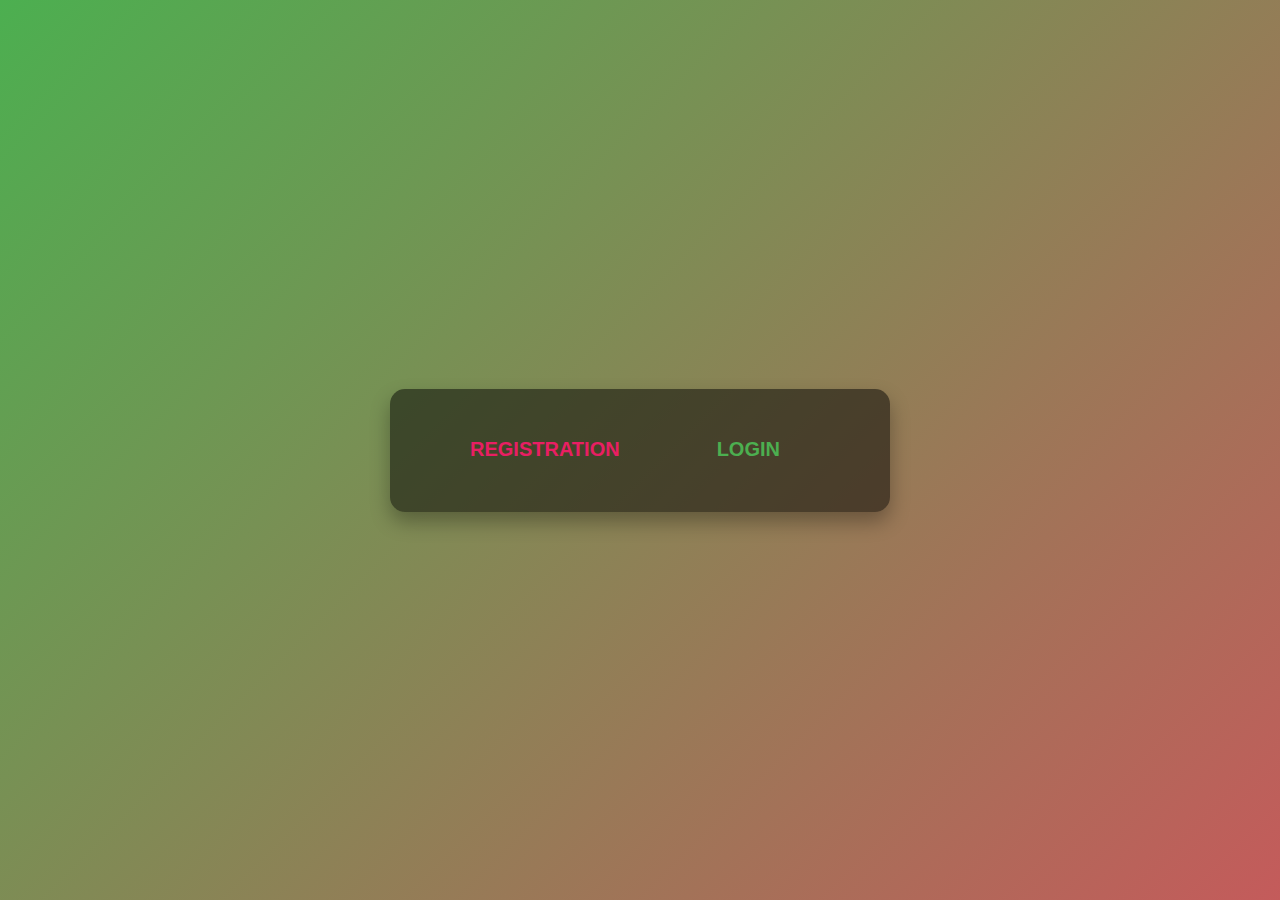
<file: admin.html>
<!DOCTYPE html>
<html lang="en">
  <head>
    <meta charset="UTF-8" />
    <meta name="viewport" content="width=device-width, initial-scale=1.0" />
    <title>Farmer Pages</title>
    <link rel="stylesheet" href="farmer.css" />
  </head>
  <body>
    <div class="container">
      <div class="heading">
        <h2 id="reg"><a href="register.html">Registration</a></h2>
        <h2 id="log"><a href="login.html">Login</a></h2>
      </div>
    </div>
  </body>
</html>
</file>
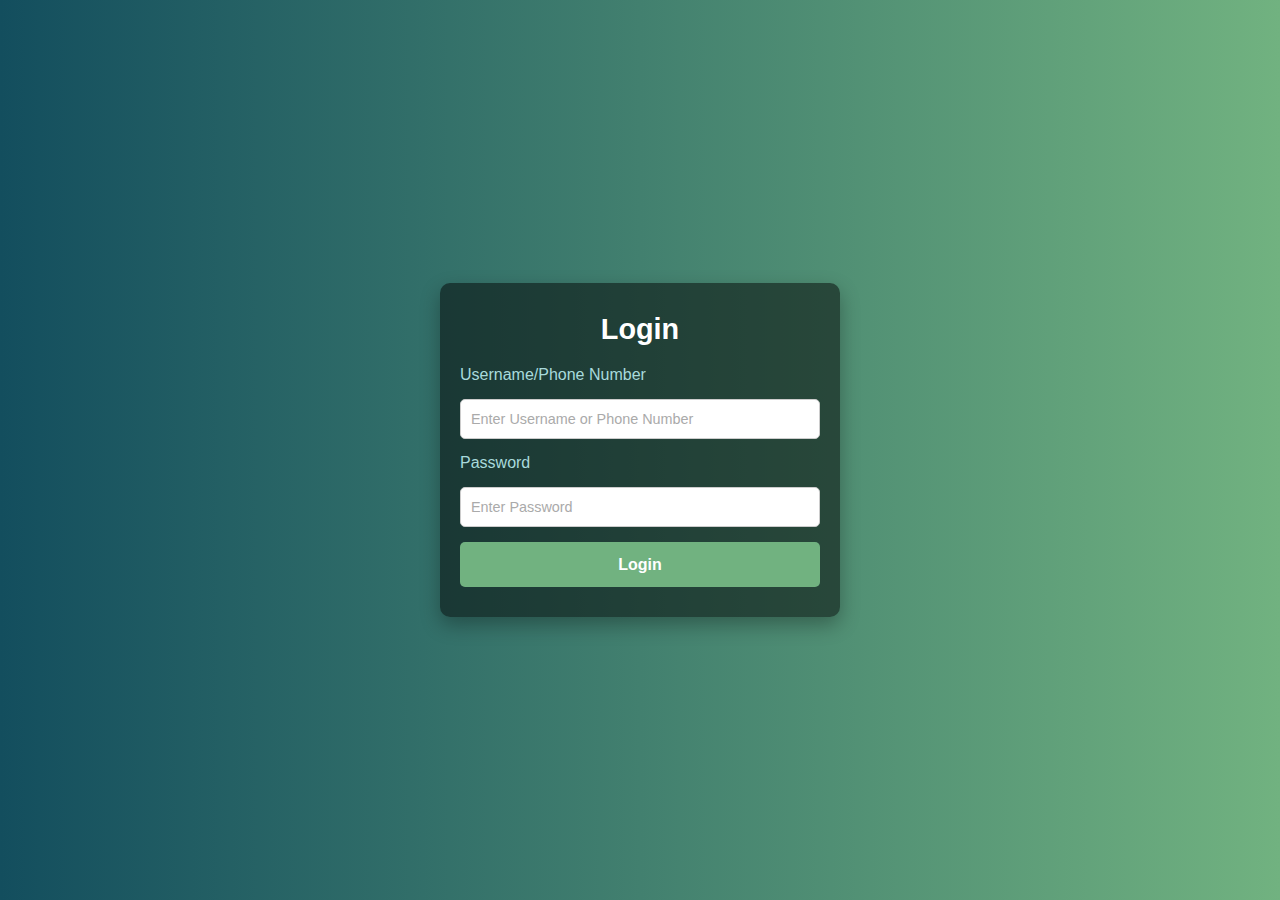
<file: login.html>
<!DOCTYPE html>
<html lang="en">
<head>
    <meta charset="UTF-8">
    <meta name="viewport" content="width=device-width, initial-scale=1.0">
    <title>Login Page</title>
    <link rel="stylesheet" href="login.css">
</head>
<body>
    <div class="login-container">
        <div class="login">
            <h2>Login</h2>
            <form action="" method="POST">
                <label for="username">Username/Phone Number</label>
                <input type="text" id="username" placeholder="Enter Username or Phone Number" required>
                
                <label for="password">Password</label>
                <input type="password" id="password" placeholder="Enter Password" required>
                
                <button type="submit">Login</button>
            </form>
        </div>
    </div>
</body>
</html>
</file>
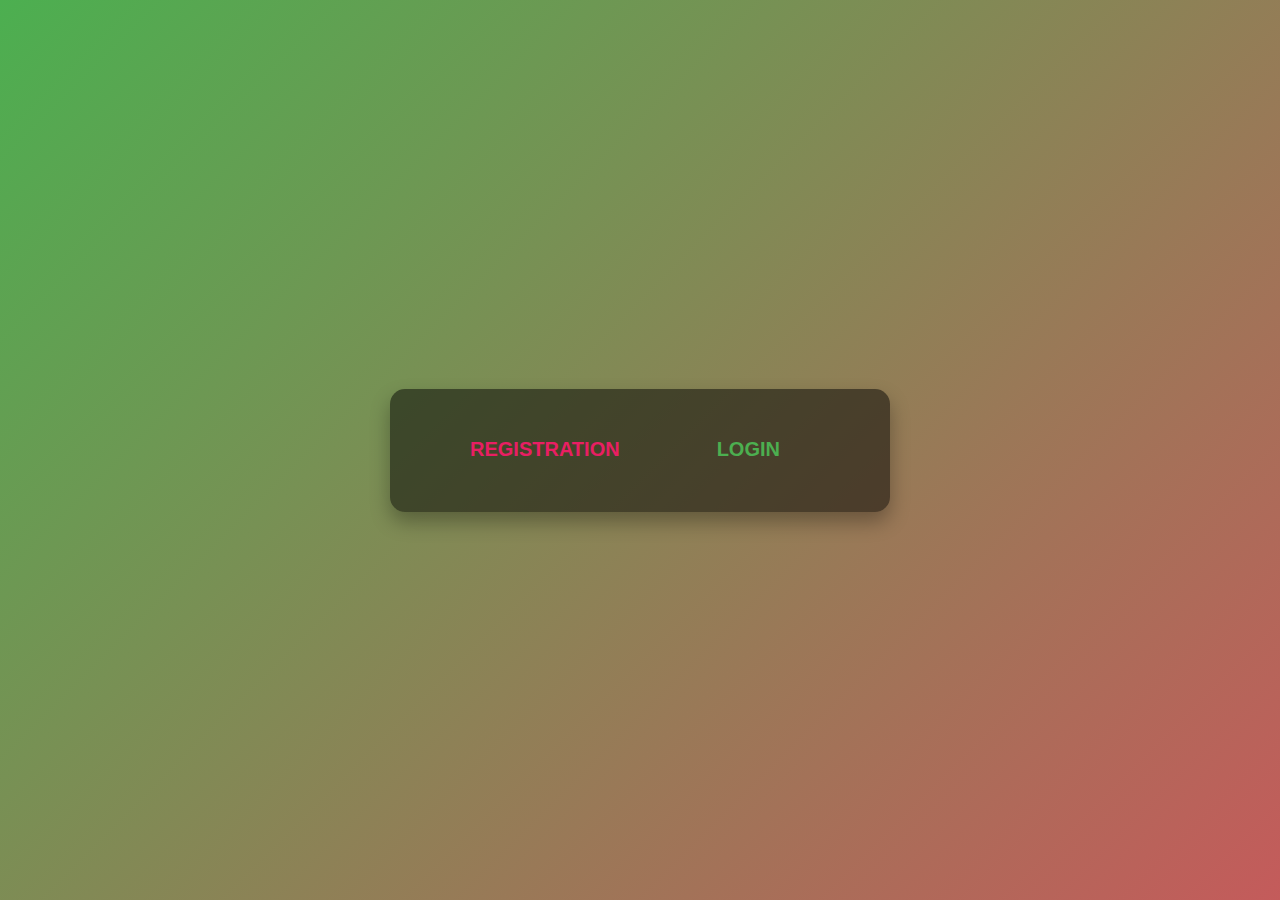
<file: mill_manager.html>
<!DOCTYPE html>
<html lang="en">
  <head>
    <meta charset="UTF-8" />
    <meta name="viewport" content="width=device-width, initial-scale=1.0" />
    <title>Mill Manager</title>
    <link rel="stylesheet" href="farmer.css" />
  </head>
  <body>
    <div class="container">
      <div class="heading">
        <h2 id="reg"><a href="register.html">Registration</a></h2>
        <h2 id="log"><a href="login.html">Login</a></h2>
      </div>
    </div>
  </body>
</html>
</file>
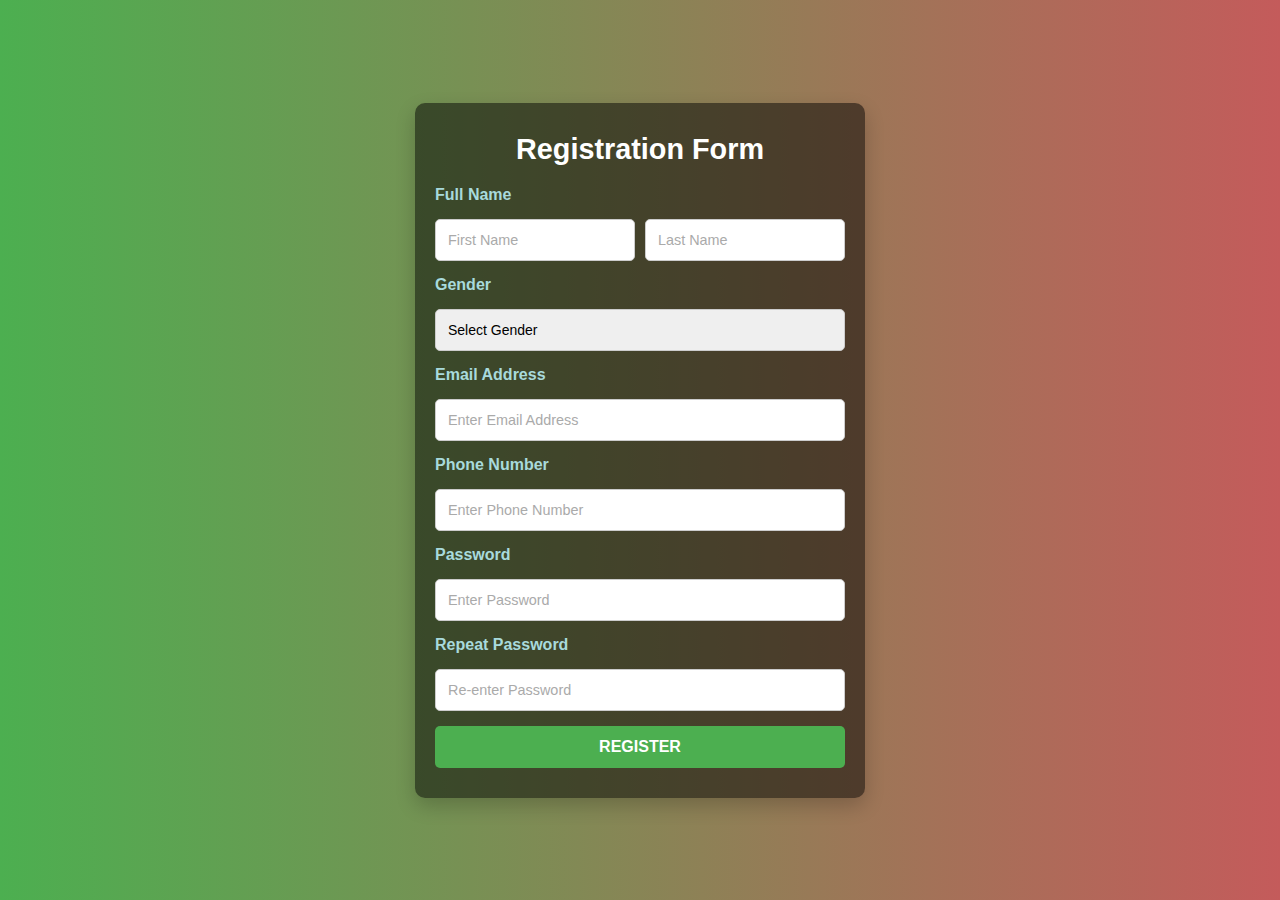
<file: register.html>
<!DOCTYPE html>
<html lang="en">
  <head>
    <meta charset="UTF-8" />
    <meta name="viewport" content="width=device-width, initial-scale=1.0" />
    <title>Registration Form</title>
    <link rel="stylesheet" href="register.css" />
  </head>
  <body>
    <div class="form-container">
      <div class="form">
        <h2>Registration Form</h2>
        <form action="" method="POST">
          <label for="firstName">Full Name</label>
          <div class="name">
            <input
              type="text"
              id="firstName"
              placeholder="First Name"
              required
            />
            <input type="text" id="lastName" placeholder="Last Name" required />
          </div>

          <label for="gender">Gender</label>
          <select id="gender" required>
            <option value="" disabled selected>Select Gender</option>
            <option value="male">Male</option>
            <option value="female">Female</option>
            <option value="others">Others</option>
          </select>

          <label for="email">Email Address</label>
          <input
            type="email"
            id="email"
            placeholder="Enter Email Address"
            required
          />

          <label for="phone">Phone Number</label>
          <input
            type="text"
            id="tel"
            placeholder="Enter Phone Number"
            required
            pattern="[0-9]{11}"
          />

          <label for="password">Password</label>
          <input
            type="password"
            id="password"
            placeholder="Enter Password"
            required
          />

          <label for="confirmPassword">Repeat Password</label>
          <input
            type="password"
            id="confirmPassword"
            placeholder="Re-enter Password"
            required
          />

          <button type="submit">Register</button>
        </form>
      </div>
    </div>
  </body>
</html>
</file>
<file: farmer.css>
/* Global Reset */
* {
  margin: 0;
  padding: 0;
  box-sizing: border-box;
  font-family: "Arial", sans-serif;
}

html {
  scroll-behavior: smooth;
}

body {
  width: 100%;
  height: 100vh;
  display: flex;
  align-items: center;
  justify-content: center;
  background: linear-gradient(
    135deg,
    #4caf50,
    #c45b5b
  ); /* Diagonal gradient for a dynamic effect */
}

/* Container Styling */
.container {
  width: 100%;
  max-width: 500px;
  background-color: rgba(0, 0, 0, 0.5); /* Dark semi-transparent background */
  border-radius: 15px;
  padding: 30px;
  box-shadow: 0 10px 20px rgba(0, 0, 0, 0.3); /* Subtle depth */
  text-align: center;
}

/* Heading Styling */
.heading {
  display: flex;
  justify-content: space-between;
  align-items: center;
  margin-bottom: 20px;
}

.heading h2 {
  margin: 0;
}

.heading h2 a {
  text-decoration: none;
  font-size: 20px;
  font-weight: bold;
  text-transform: uppercase;
  color: #ffffff; /* Default link color */
  transition: color 0.3s ease, transform 0.3s ease; /* Smooth animations */
  position: relative;
}

/* Registration Link */
#reg a {
  color: #e91e63; /* Initial color for Registration */
}

#reg a:hover {
  color: #f06292; /* Light pink on hover */
  transform: translateY(-3px); /* Lift effect */
}

/* Login Link */
#log a {
  color: #4caf50; /* Initial color for Login */
}

#log a:hover {
  color: #81c784; /* Light green on hover */
  transform: translateY(-3px); /* Lift effect */
}

/* Underline Effect */
.heading h2 a::after {
  content: "";
  position: absolute;
  bottom: -5px;
  left: 0;
  width: 0;
  height: 3px;
  background-color: currentColor;
  transition: width 0.3s ease;
}

#reg a:hover::after,
#log a:hover::after {
  width: 100%; /* Full-width underline on hover */
}
#reg {
  padding-top: 15px;
  padding-left: 50px;
}
#log {
  padding-top: 15px;
  padding-right: 80px;
}
/* Responsive Design */
@media (max-width: 500px) {
  .container {
    padding: 20px;
  }

  .heading {
    flex-direction: column; /* Stack links vertically */
    gap: 15px; /* Add spacing between links */
  }

  .heading h2 a {
    font-size: 18px;
  }
  #reg {
    padding-left: 0;
  }
  #log {
    padding-right: 0;
  }
}
</file>
<file: login.css>
/* Global Reset */
* {
  margin: 0;
  padding: 0;
  box-sizing: border-box;
  font-family: "Arial", sans-serif;
}

/* Body Styling */
body {
  background: linear-gradient(
    to right,
    #134e5e,
    #71b280
  ); /* Green gradient background */
  min-height: 100vh;
  display: flex;
  justify-content: center;
  align-items: center;
}

/* Login Container */
.login-container {
  display: flex;
  justify-content: center;
  align-items: center;
  width: 100%;
  height: 100%;
}

/* Login Box */
.login {
  background: rgba(0, 0, 0, 0.5); /* Transparent black background */
  padding: 30px 20px;
  border-radius: 10px;
  width: 400px;
  box-shadow: 0 8px 20px rgba(0, 0, 0, 0.3); /* Shadow for depth */
  text-align: center;
}

/* Login Title */
.login h2 {
  color: #fff;
  margin-bottom: 20px;
  font-size: 1.8rem;
}

/* Form Styling */
form {
  display: flex;
  flex-direction: column;
  gap: 15px;
}

/* Labels */
label {
  color: #a8dadc;
  font-size: 1rem;
  text-align: left;
}

/* Inputs */
input {
  height: 40px;
  padding: 0 10px;
  border-radius: 5px;
  border: 1px solid #ccc;
  outline: none;
  transition: 0.3s ease;
}

input:focus {
  border-color: #71b280; /* Focused border color */
  box-shadow: 0 0 5px rgba(113, 178, 128, 0.5); /* Glow effect */
}

/* Placeholder Styling */
input::placeholder {
  color: #aaa;
  font-size: 0.9rem;
}

/* Button Styling */
button {
  height: 45px;
  background-color: #71b280; /* Green button */
  color: #fff;
  border: none;
  border-radius: 5px;
  cursor: pointer;
  font-size: 1rem;
  font-weight: bold;
  transition: background-color 0.3s ease, transform 0.2s ease;
}

button:hover {
  background-color: #134e5e; /* Darker green on hover */
  transform: scale(1.03); /* Slight scaling on hover */
}

/* Responsive Design */
@media screen and (max-width: 480px) {
  .login {
    width: 90%; /* Make the box responsive on smaller screens */
    padding: 20;
  }
}
</file>
<file: register.css>
/* Global Reset */
* {
    margin: 0;
    padding: 0;
    box-sizing: border-box;
    font-family: 'Arial', sans-serif;
}

html {
    scroll-behavior: smooth;
}

body {
    background: linear-gradient(to right, #4caf50, #c45b5b); /* Modern gradient background */
    min-height: 100vh;
    display: flex;
    justify-content: center;
    align-items: center;
}

/* Form Container */
.form-container {
    display: flex;
    justify-content: center;
    align-items: center;
    width: 100%;
    height: 100%;
}

/* Form Box */
.form {
    background-color: rgba(0, 0, 0, 0.5); /* Semi-transparent background */
    padding: 30px 20px;
    border-radius: 10px;
    width: 100%;
    max-width: 450px;
    box-shadow: 0 8px 20px rgba(0, 0, 0, 0.2); /* Depth shadow */
    text-align: center;
}

/* Form Title */
.form h2 {
    color: #fff;
    margin-bottom: 20px;
    font-size: 1.8rem;
}

/* Form Styling */
form {
    display: flex;
    flex-direction: column;
    gap: 15px;
}

label {
    font-weight: bold;
    font-size: 1rem;
    color: #a8dadc; /* Light cyan for labels */
    text-align: left;
}

/* Input Styling */
input, select {
    width: 100%;
    padding: 12px;
    border: 1px solid #ccc;
    border-radius: 5px;
    font-size: 14px;
    outline: none;
    transition: border-color 0.3s ease, box-shadow 0.3s ease;
}

/* Input Focus Effect */
input:focus, select:focus {
    border-color: #4caf50;
    box-shadow: 0 0 5px rgba(76, 175, 80, 0.5); /* Subtle glow */
    background-color: #f9f9f9;
    border:2px solid red;
}

input::placeholder {
    color: #aaa;
    font-size: 0.9rem;
}

/* Name Field (Two Inputs) */
.name {
    display: flex;
    gap: 10px;
}

.name input {
    flex: 1;
}

/* Select Styling */
select {
    appearance: none; /* Removes default arrow */
    cursor: pointer;
}

/* Submit Button */
button {
    background-color: #4caf50; /* Green button */
    color: #fff;
    border: none;
    padding: 12px;
    border-radius: 5px;
    font-size: 1rem;
    font-weight: bold;
    cursor: pointer;
    text-transform: uppercase;
    transition: background-color 0.3s ease, transform 0.2s ease;
}

button:hover {
    background-color: #45a049; /* Darker green on hover */
    transform: scale(1.05); /* Slight scaling */
}

/* Responsive Design */
@media (max-width: 480px) {
    .form {
        padding: 20px;
    }

    .name {
        flex-direction: column;
    }

    label {
        font-size: 0.9rem;
    }

    button {
        font-size: 0.9rem;
    }
}
</file>
